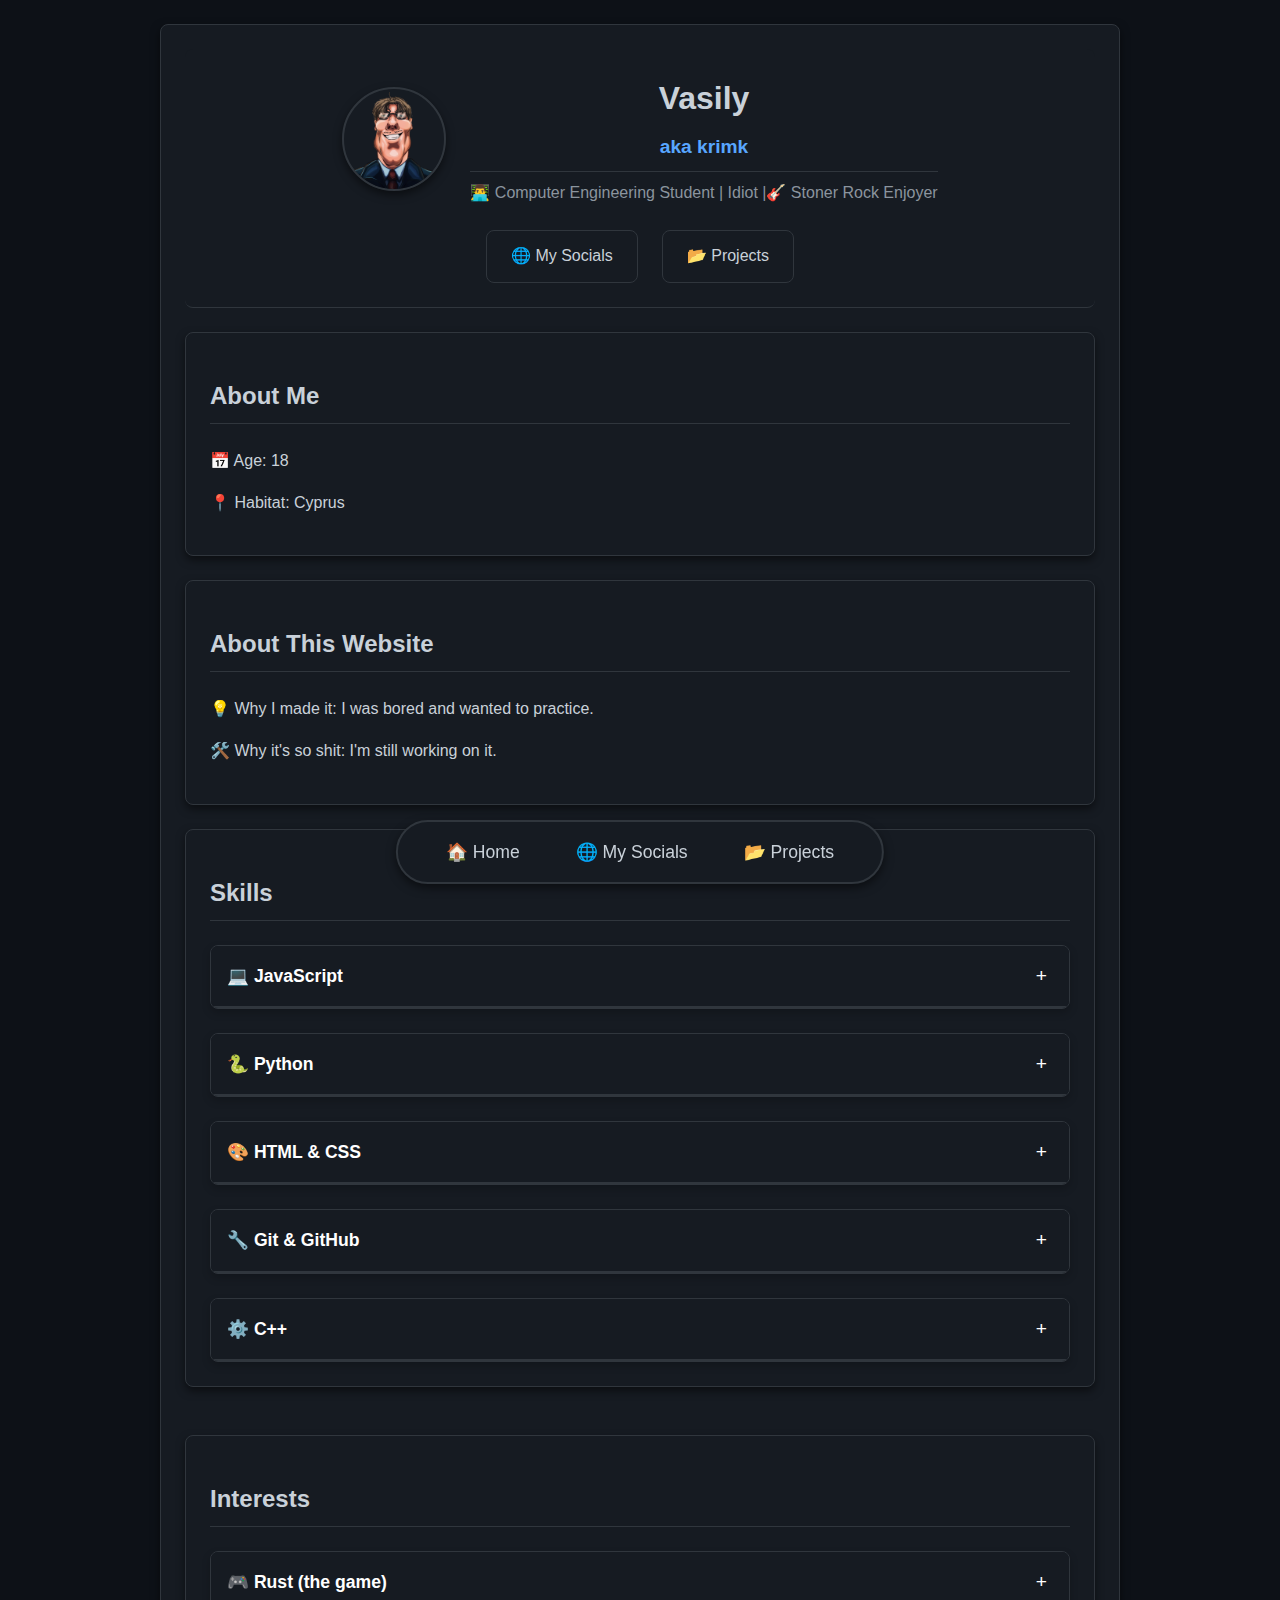
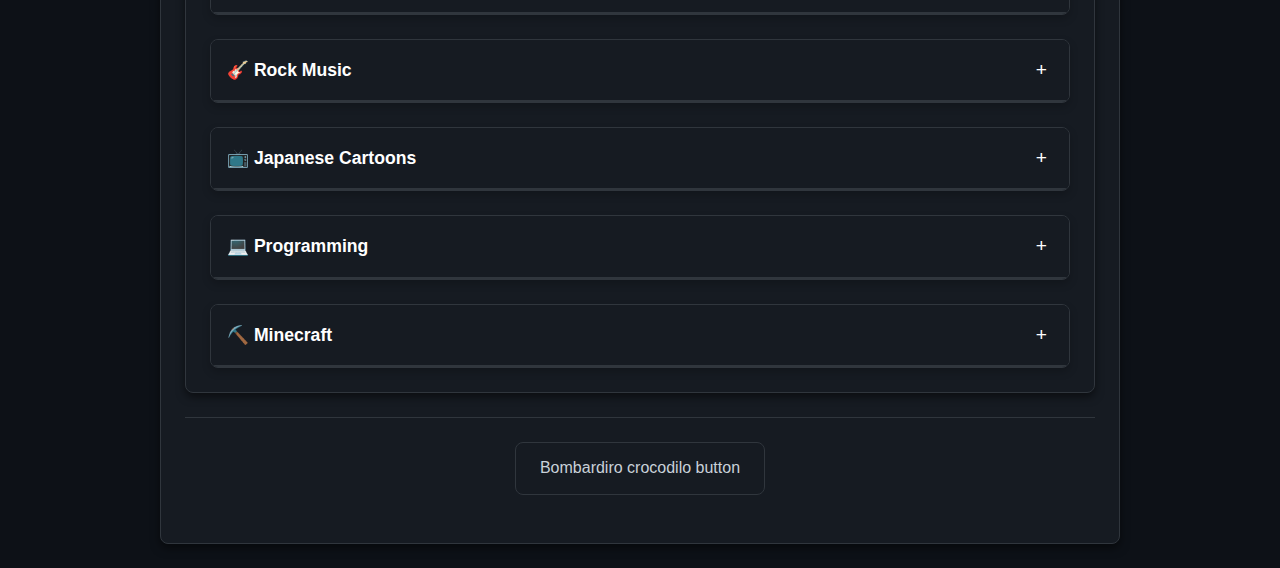
<file: index.html>
<!DOCTYPE html>
<html lang="en">
<head>
  <meta charset="UTF-8" />
  <meta name="viewport" content="width=device-width, initial-scale=1.0" />
  <title>Bio</title>
  <link rel="stylesheet" href="style.css" />
</head>
<body>
  <div class="wrapper">
    <nav>
      <ul>
        <li><a href="index.html">🏠 Home</a></li>
        <li><a href="socials.html">🌐 My Socials</a></li>
        <li><a href="projects.html">📂 Projects</a></li>
      </ul>
    </nav>
    <header>
      <div class="header-content">
        <img src="7743e830d1e3fbab66d3d19216eb1d4f.png" alt="Profile Picture" class="profile-pic" />
        <div class="header-text">
          <h1>Vasily</h1>
          <h2>aka krimk</h2>
          <p>👨‍💻 Computer Engineering Student | Idiot |🎸 Stoner Rock Enjoyer</p>
        </div>
      </div>
      <div class="header-buttons">
        <a href="socials.html" class="btn">🌐 My Socials</a>
        <a href="projects.html" class="btn">📂 Projects</a>
      </div>
    </header>
    <main>
      <section id="about-me" class="section">
        <h2>About Me</h2>
        <p>📅 Age: 18</p>
        <p>📍 Habitat: Cyprus</p>
      </section>
      <section id="about-website" class="section">
        <h2>About This Website</h2>
        <p>💡 Why I made it: I was bored and wanted to practice.</p>
        <p>🛠️ Why it's so shit: I'm still working on it.</p>
      </section>
      <section id="skills" class="section">
        <h2>Skills</h2>
        <div class="toggle-card-container">
          <div class="toggle-card">
            <div class="toggle-card-header">
              <span>💻 JavaScript</span>
              <button class="toggle-btn">+</button>
            </div>
            <div class="toggle-card-body">wizardry.</div>
          </div>
          <div class="toggle-card">
            <div class="toggle-card-header">
              <span>🐍 Python</span>
              <button class="toggle-btn">+</button>
            </div>
            <div class="toggle-card-body">Scripts, bots, and stuff.</div>
          </div>
          <div class="toggle-card">
            <div class="toggle-card-header">
              <span>🎨 HTML & CSS</span>
              <button class="toggle-btn">+</button>
            </div>
            <div class="toggle-card-body">I can make stuff look okay-ish... maybe.</div>
          </div>
          <div class="toggle-card">
            <div class="toggle-card-header">
              <span>🔧 Git & GitHub</span>
              <button class="toggle-btn">+</button>
            </div>
            <div class="toggle-card-body">I commit crimes. Often.</div>
          </div>
          <div class="toggle-card">
            <div class="toggle-card-header">
              <span>⚙️ C++</span>
              <button class="toggle-btn">+</button>
            </div>
            <div class="toggle-card-body">Bombardiro Crocodilo.</div>
          </div>
        </div>
      </section>
      <section id="interests" class="section">
        <h2>Interests</h2>
        <div class="toggle-card-container">
          <div class="toggle-card">
            <div class="toggle-card-header">
              <span>🎮 Rust (the game)</span>
              <button class="toggle-btn">+</button>
            </div>
            <div class="toggle-card-body">The game</div>
          </div>
          <div class="toggle-card">
            <div class="toggle-card-header">
              <span>🎸 Rock Music</span>
              <button class="toggle-btn">+</button>
            </div>
            <div class="toggle-card-body">It's cool</div>
          </div>
          <div class="toggle-card">
            <div class="toggle-card-header">
              <span>📺 Japanese Cartoons</span>
              <button class="toggle-btn">+</button>
            </div>
            <div class="toggle-card-body">The one piece. The one piece is real.</div>
          </div>
          <div class="toggle-card">
            <div class="toggle-card-header">
              <span>💻 Programming</span>
              <button class="toggle-btn">+</button>
            </div>
            <div class="toggle-card-body">It's fun (sometimes).</div>
          </div>
          <div class="toggle-card">
            <div class="toggle-card-header">
              <span>⛏️ Minecraft</span>
              <button class="toggle-btn">+</button>
            </div>
            <div class="toggle-card-body">Chicken jockey.</div>
          </div>
        </div>
      </section>
    </main>
    <footer>
      <a href="bombardiro.html" class="btn">Bombardiro crocodilo button</a>
    </footer>
  </div>
  <script src="script.js"></script>
</body>
</html>
</file>
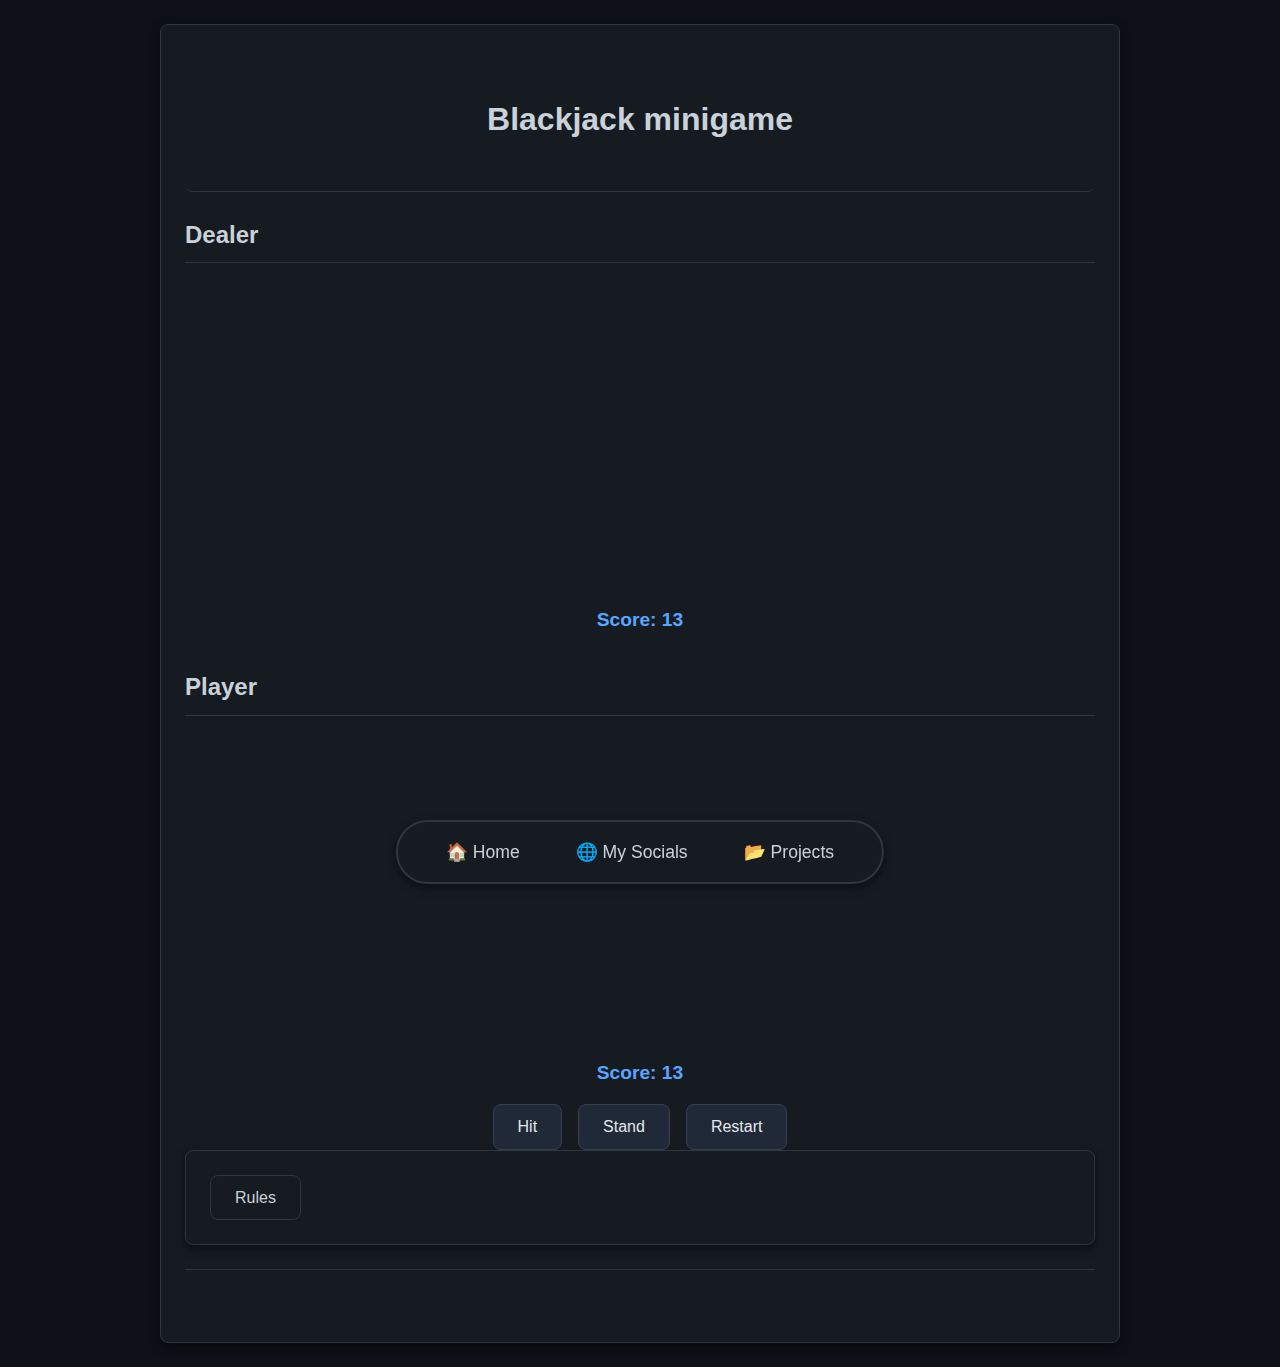
<file: blackjack.html>
<!DOCTYPE html>
<html lang="en">
<head>
  <meta charset="UTF-8">
  <meta name="viewport" content="width=device-width, initial-scale=1.0">
  <title>Blackjack minigame</title>
  <link rel="stylesheet" href="style.css">
</head>
<body>
  <div class="wrapper">
    <nav>
      <ul>
        <li><a href="index.html">🏠 Home</a></li>
        <li><a href="socials.html">🌐 My Socials</a></li>
        <li><a href="projects.html">📂 Projects</a></li>
      </ul>
    </nav>
    <header>
      <h1>Blackjack minigame</h1>
    </header>
    <main>
      <div id="game">
        <div id="dealer">
          <h2>Dealer</h2>
          <div id="dealer-cards" class="card-container"></div>
          <p id="dealer-score">Score: 0</p>
        </div>
        <p id="result"></p>
        <div id="player">
          <h2>Player</h2>
          <div id="player-cards" class="card-container"></div>
          <p id="player-score">Score: 0</p>
        </div>
        <div id="controls">
          <button id="hit">Hit</button>
          <button id="stand">Stand</button>
          <button id="restart">Restart</button>
        </div>
      </div>
      <div id="rules-container" class="section">
        <button id="rules-button" class="btn">Rules</button>
        <div id="rules-text" style="display: none;">
          <h3>Blackjack Rules</h3>
          <ul>
            <li>get as close to 21 as possible without exceeding it.</li>
            <li>Number cards are worth their face value.</li>
            <li>Face cards (Jack, Queen, King) are worth 10 points.</li>
            <li>Aces are worth 1 or 11 points, whichever is more favorable.</li>
          </ul>
        </div>
      </div>
    </main>
    <footer>
    </footer>
  </div>
  <script src="blackjack.js"></script>
  <script>
    document.getElementById('rules-button').addEventListener('click', () => {
      const rulesText = document.getElementById('rules-text');
      if (rulesText.style.display === 'none') {
        rulesText.style.display = 'block';
      } else {
        rulesText.style.display = 'none';
      }
    });
  </script>
</body>
</html>
</file>
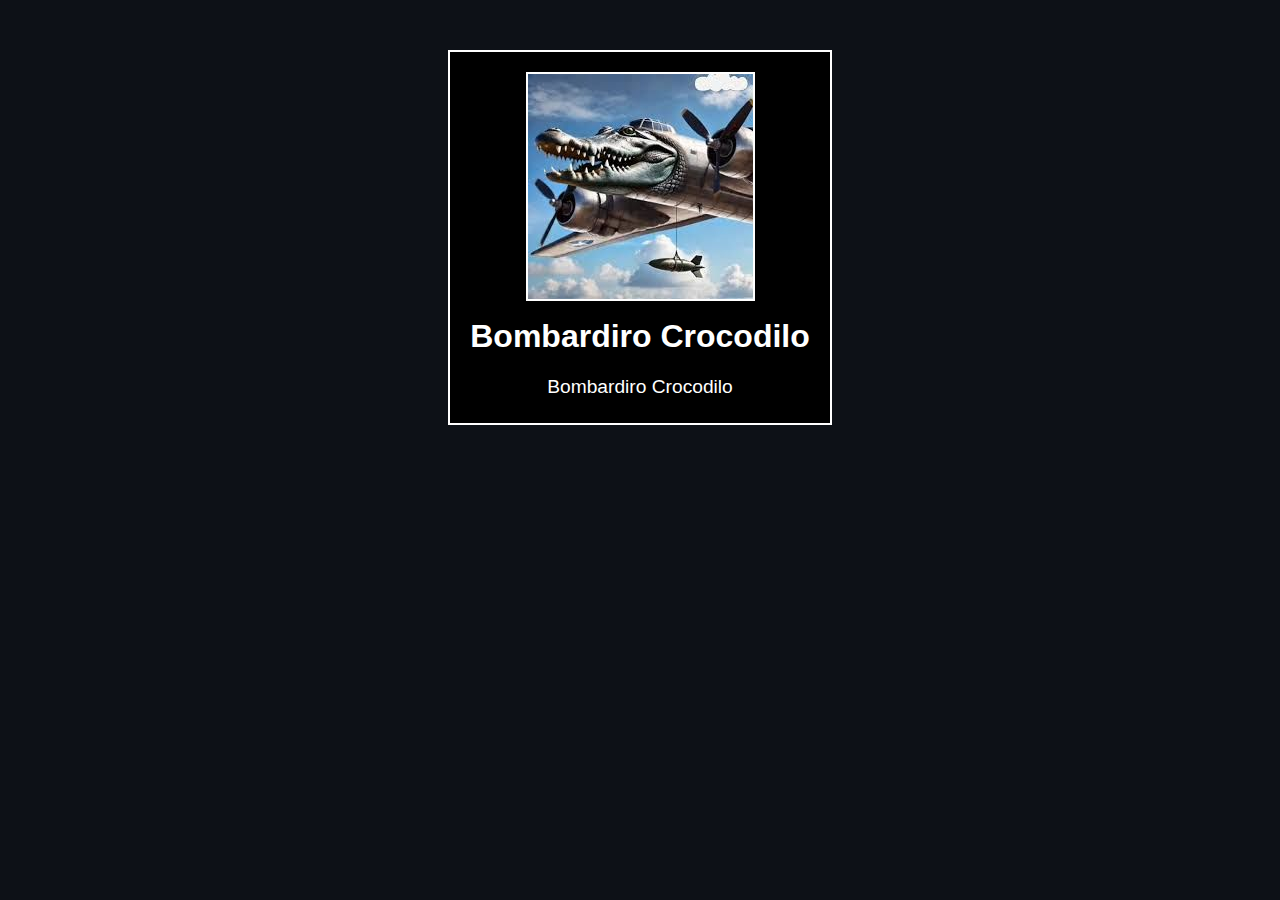
<file: bombardiro.html>
<!DOCTYPE html>
<html lang="en">
<head>
  <meta charset="UTF-8" />
  <meta name="viewport" content="width=device-width, initial-scale=1.0" />
  <title>Bombardiro Crocodilo</title>
  <link rel="stylesheet" href="style.css" />
  <style>
    .demotivator {
      display: flex;
      flex-direction: column;
      align-items: center;
      justify-content: center;
      text-align: center;
      background-color: black;
      color: white;
      padding: 20px;
      border: 2px solid white;
      max-width: 600px;
      margin: 50px auto;
    }
    .demotivator img {
      max-width: 100%;
      height: auto;
      border: 2px solid white;
    }
    .demotivator h1 {
      font-size: 2rem;
      margin: 10px 0;
    }
    .demotivator p {
      font-size: 1.2rem;
      margin: 0;
    }
  </style>
</head>
<body>
  <div class="demotivator">
    <img src="bombardiro.jpg" alt="Bombardiro Crocodilo" />
    <h1>Bombardiro Crocodilo</h1>
    <p>Bombardiro Crocodilo</p>
  </div>
</body>
</html>
</file>
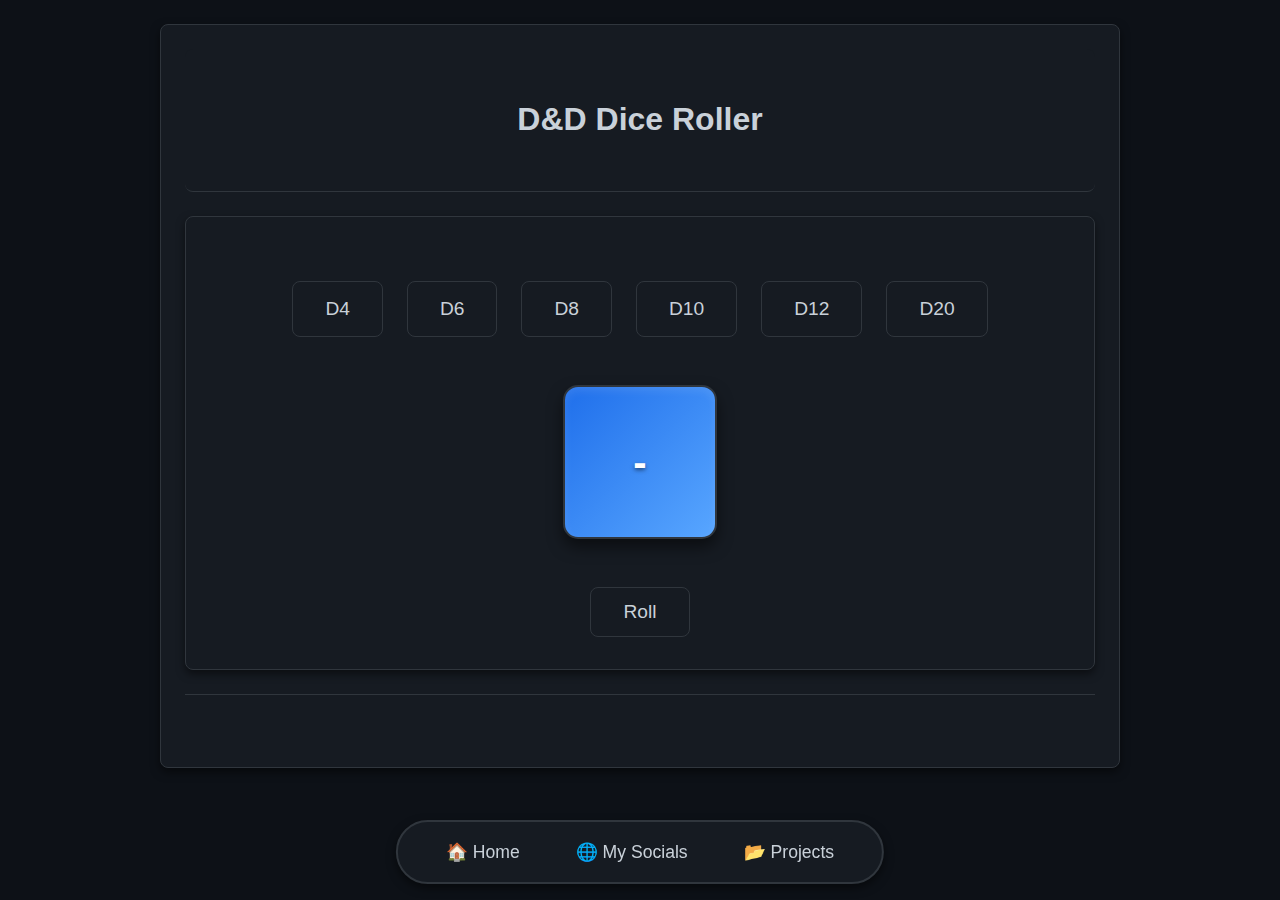
<file: dice.html>
<!DOCTYPE html>
<html lang="en">
<head>
  <meta charset="UTF-8" />
  <meta name="viewport" content="width=device-width, initial-scale=1.0" />
  <title>D&D Dice Roller</title>
  <link rel="stylesheet" href="style.css" />
  <script src="dice.js" defer></script>
</head>
<body>
  <div class="wrapper">
    <nav>
      <ul>
        <li><a href="index.html">🏠 Home</a></li>
        <li><a href="socials.html">🌐 My Socials</a></li>
        <li><a href="projects.html">📂 Projects</a></li>
      </ul>
    </nav>
    <header>
      <h1>D&D Dice Roller</h1>
    </header>
    <main>
      <section id="dice-roller" class="section">
        <div class="dice-container">
          <button class="dice-btn" id="roll-d4">D4</button>
          <button class="dice-btn" id="roll-d6">D6</button>
          <button class="dice-btn" id="roll-d8">D8</button>
          <button class="dice-btn" id="roll-d10">D10</button>
          <button class="dice-btn" id="roll-d12">D12</button>
          <button class="dice-btn" id="roll-d20">D20</button>
        </div>
        <div class="dice-result-container">
          <div id="dice-result">-</div>
        </div>
        <div class="roll-button-container">
          <button class="roll-btn" id="roll-dice-btn">Roll</button>
        </div>
      </section>
    </main>
    <footer>
    </footer>
  </div>
  <script src="script.js"></script>
  <script src="dice.js"></script>
</body>
</html>
</file>
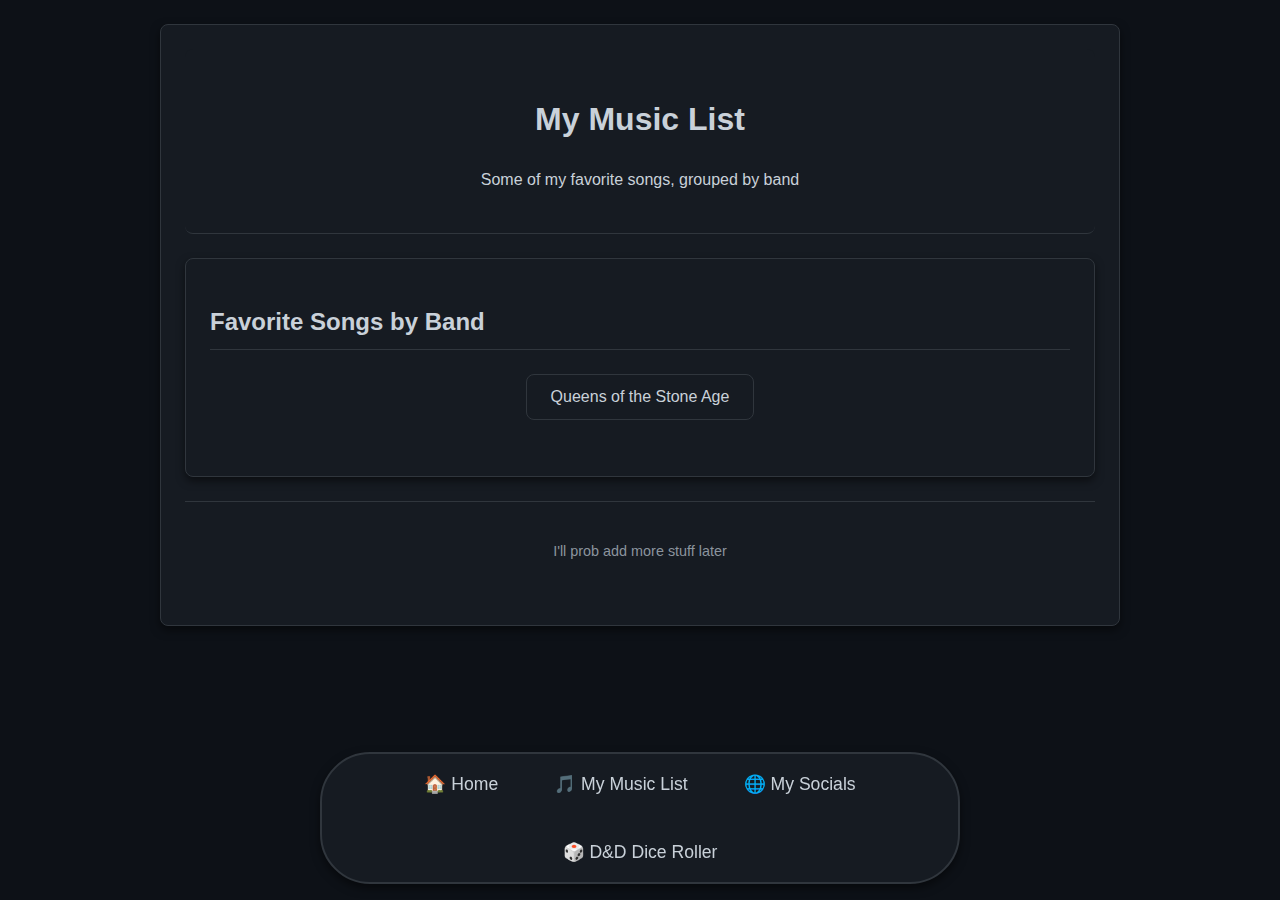
<file: music.html>
<!DOCTYPE html>
<html lang="en">
<head>
  <meta charset="UTF-8" />
  <meta name="viewport" content="width=device-width, initial-scale=1.0" />
  <title>My Music List</title>
  <link rel="stylesheet" href="style.css" />
</head>
<body>
  <div class="wrapper">
    <nav>
      <ul>
        <li><a href="index.html">🏠 Home</a></li>
        <li><a href="music.html">🎵 My Music List</a></li>
        <li><a href="socials.html">🌐 My Socials</a></li>
        <li><a href="dice.html">🎲 D&D Dice Roller</a></li>
      </ul>
    </nav>
    <header>
      <h1>My Music List</h1>
      <p>Some of my favorite songs, grouped by band</p>
    </header>
    <main>
      <section id="music" class="section">
        <h2>Favorite Songs by Band</h2>
        <div class="band-section">
          <button class="btn band-btn" onclick="toggleSongs(this)">Queens of the Stone Age</button>
          <ul class="song-list">
            <li>I sat by the ocean</li>
            <li>Autopilot</li>
            <li>Little Sister</li>
          </ul>
        </div>
      </section>
    </main>
    <footer>
      <p>I'll prob add more stuff later</p>
    </footer>
  </div>
  <script src="script.js"></script>
  <script src="music.js"></script>
</body>
</html>
</file>
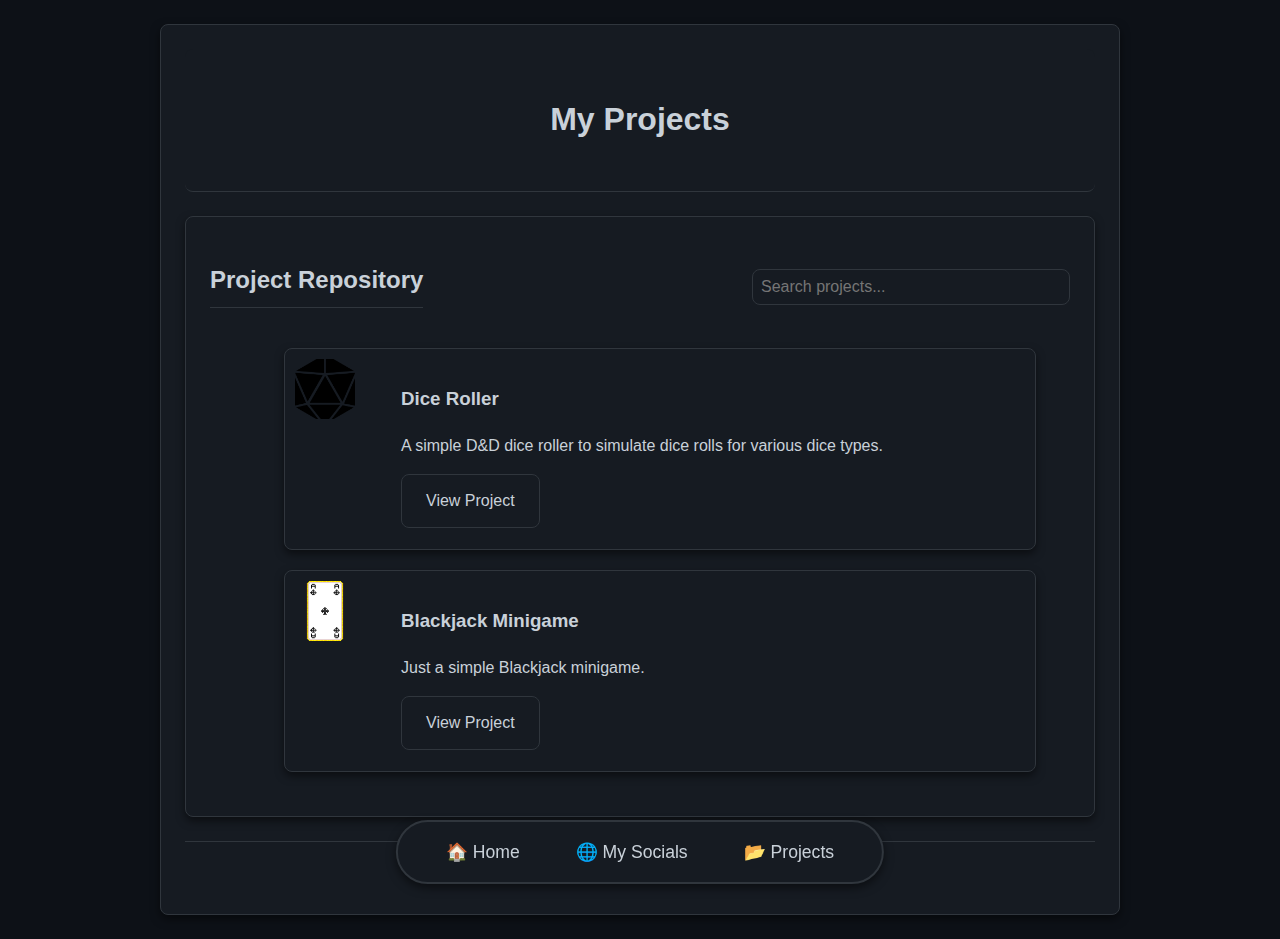
<file: projects.html>
<!DOCTYPE html>
<html lang="en">
<head>
  <meta charset="UTF-8" />
  <meta name="viewport" content="width=device-width, initial-scale=1.0" />
  <title>Projects</title>
  <link rel="stylesheet" href="style.css" /> 
</head>
<body>
  <div class="wrapper">
    <nav>
      <ul>
        <li><a href="index.html">🏠 Home</a></li>
        <li><a href="socials.html">🌐 My Socials</a></li>
        <li><a href="projects.html">📂 Projects</a></li>
      </ul>
    </nav>
    <header>
      <h1>My Projects</h1>
    </header>
    <main>
      <section id="projects" class="section">
        <div style="display: flex; justify-content: space-between; align-items: center;">
          <h2>Project Repository</h2>
          <input type="text" id="search-bar" placeholder="Search projects..." style="padding: 0.5rem; border: 1px solid var(--border); border-radius: var(--radius);" />
        </div>
        <ul class="project-list">
          <li class="project-card">
            <div class="project-image">
              <img src="dice.png" alt="Dice Project" />
            </div>
            <div class="project-details">
              <h3>Dice Roller</h3>
              <p>A simple D&D dice roller to simulate dice rolls for various dice types.</p>
              <a href="dice.html" class="btn">View Project</a>
            </div>
          </li>
          <li class="project-card">
            <div class="project-image">
              <img src="Clubs 1.png" alt="Blackjack Project" />
            </div>
            <div class="project-details">
              <h3>Blackjack Minigame</h3>
              <p>Just a simple Blackjack minigame.</p>
              <a href="blackjack.html" class="btn">View Project</a>
            </div>
          </li>
        </ul>
      </section>
    </main>
    <footer>
    </footer>
  </div>
  <script src="script.js"></script> 
</body>
</html>
</file>
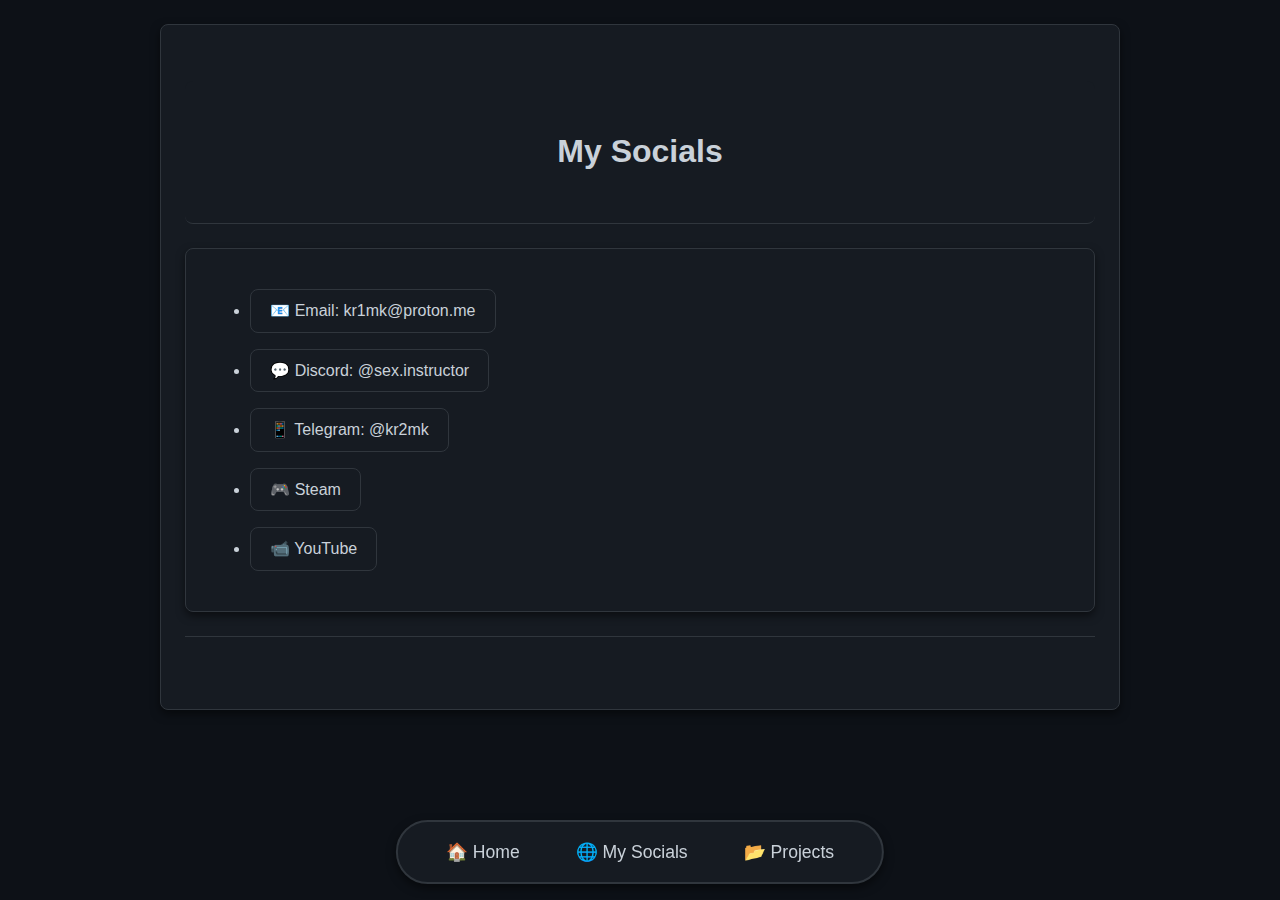
<file: socials.html>
<!DOCTYPE html>
<html lang="en">
<head>
  <meta charset="UTF-8" />
  <meta name="viewport" content="width=device-width, initial-scale=1.0" />
  <title>My Socials</title>
  <link rel="stylesheet" href="style.css" />
</head>
<body class="socials-page">
    <div class="wrapper">
    <nav>
        <ul>
          <li><a href="index.html">🏠 Home</a></li>
          <li><a href="socials.html">🌐 My Socials</a></li>
          <li><a href="projects.html">📂 Projects</a></li>
        </ul>
      </nav>
  <header>
    <h1>My Socials</h1>
  </header>

  <main>
    <section id="socials" class="section">
      <ul class="social-links">
        <li><a class="btn">📧 Email: kr1mk@proton.me</a></li>
        <li><a class="btn">💬 Discord: @sex.instructor</a></li>
        <li><a class="btn">📱 Telegram: @kr2mk</a></li>
        <li><a href="https://steamcommunity.com/id/krimk/" class="btn">🎮 Steam</a></li>
        <li><a href="https://www.youtube.com/@kr1mk" class="btn">📹 YouTube</a></li>
      </ul>
    </section>
  </main>

  <footer>
  </footer>
</div>
  <script src="script.js"></script>
</body>
</html>
</file>
<file: style.css>
:root {
    --bg: #0d1117;
    --card-bg: #161b22;
    --border: #30363d;
    --text: #c9d1d9;
    --accent: #58a6ff;
    --muted-text: #8b949e;
    --shadow: rgba(0, 0, 0, 0.5);
    --font: 'Segoe UI', Tahoma, Geneva, Verdana, sans-serif;
    --spacing: 1.5rem;
    --radius: 8px;
}

body {
    margin: 0;
    padding: 0;
    background-color: var(--bg);
    color: var(--text);
    font-family: var(--font);
    display: flex;
    justify-content: center;
    align-items: flex-start;
    min-height: 100vh;
    line-height: 1.6;
}

.wrapper {
    width: 100%;
    max-width: 960px;
    padding: var(--spacing);
    box-sizing: border-box;
    background-color: var(--card-bg);
    border: 1px solid var(--border);
    box-shadow: 0 4px 10px var(--shadow);
    border-radius: var(--radius);
    margin: var(--spacing) auto;
}

header {
    padding: var(--spacing);
    text-align: center;
    margin-bottom: var(--spacing);
    background-color: var(--card-bg);
    border-bottom: 1px solid var(--border);
    border-radius: var(--radius);
}

.header-content {
    display: flex;
    align-items: center;
    justify-content: center;
    gap: var(--spacing);
    flex-wrap: wrap;
}

.profile-pic {
    width: 100px;
    height: 100px;
    object-fit: cover;
    border-radius: 50%;
    border: 2px solid var(--border);
    box-shadow: 0 4px 8px var(--shadow);
    transition: transform 0.3s ease;
}

.profile-pic:hover {
    transform: none; 
}

.header-text {
    text-align: center;
}

.header-text h1 {
    margin: 0;
    font-size: 2rem;
    color: var(--text);
}

.header-text h2 {
    font-size: 1.2rem;
    margin: 0.5rem 0;
    color: var(--accent);
}

.header-text p {
    margin: 0;
    font-size: 1rem;
    color: var(--muted-text);
}

.header-buttons {
    margin-top: var(--spacing);
    display: flex;
    justify-content: center;
    gap: var(--spacing);
    flex-wrap: wrap;
}

.header-buttons .btn {
    background-color: var(--card-bg);
    border: 1px solid var(--border);
    border-radius: var(--radius);
    padding: 0.8rem 1.5rem;
    font-size: 1rem;
    color: var(--text);
    cursor: pointer;
    transition: all 0.3s ease;
    text-align: center;
}

.header-buttons .btn:hover {
    background-color: var(--border);
    color: var(--text);
    transform: scale(1.05);
}

.header-buttons .btn:active {
    transform: translateY(1px);
    background-color: #0e1116;
}

.btn, .band-btn, .dice-btn, .roll-btn {
    background-color: var(--card-bg);
    border: 1px solid var(--border);
    border-radius: var(--radius);
    padding: 0.8rem 1.5rem;
    font-size: 1rem;
    color: var (--text);
    cursor: pointer;
    transition: all 0.3s ease;
    text-align: center;
    box-shadow: none;
}

.btn {
    text-decoration: none;
    display: inline-block;
    text-align: center;
    cursor: pointer;
}

.btn:hover, .band-btn:hover, .dice-btn:hover, .roll-btn:hover {
    background-color: var(--border);
    color: var (--text);
    transform: scale(1.05);
}

.btn:active, .band-btn:active, .dice-btn:active, .roll-btn:active {
    transform: translateY(1px);
    background-color: #1c2128;
}

.skills, .interest-list {
    list-style: none;
    padding: 0;
    margin: 0;
    display: flex;
    flex-wrap: wrap;
    gap: var(--spacing);
}

.skill-item, .interest-item {
    background: rgba(255, 255, 255, 0.1);
    border: 1px solid rgba(255, 255, 255, 0.2);
    border-radius: var(--radius);
    padding: 1rem;
    box-shadow: 0 8px 32px rgba(0, 0, 0, 0.2);
    backdrop-filter: blur(10px);
    transition: transform 0.2s ease, background-color 0.2s ease;
    display: flex;
    flex-direction: column;
    align-items: center;
    text-align: center;
    cursor: pointer;
}

.skill-item:hover, .interest-item:hover {
    transform: scale(1.05);
    background: rgba(255, 255, 255, 0.2);
}

.skill-name, .interest-name {
    font-weight: bold;
    font-size: 1.1rem;
    color: var(--accent);
    margin-bottom: 0.5rem;
}

.skill-description, .interest-description {
    font-size: 0.9rem;
    color: var(--muted-text);
}

#interests {
    margin-top: 3rem;
}

.interest-columns {
    display: flex;
    flex-direction: column;
    gap: 2rem;
}

.interest-group {
    width: 100%;
}

.interest-group h3 {
    font-size: 1.2rem;
    color: var(--accent);
    margin-bottom: 1rem;
}

@media (min-width: 768px) {
    .interest-columns {
        flex-direction: row;
        justify-content: space-between;
    }

    .interest-group {
        width: 48%;
    }
}

.reveal-box {
    position: relative;
    display: flex;
    flex-direction: column;
    align-items: center;
    text-align: center;
    cursor: pointer;
}

.reveal-text {
    max-height: 0;
    overflow: hidden;
    color: var(--muted-text);
    padding: 0;
    border: 1px solid var(--border);
    border-radius: var(--radius);
    background-color: var(--card-bg);
    font-size: 0.9rem;
    opacity: 0;
    transition: max-height 0.5s ease, opacity 0.5s ease, padding 0.3s ease;
}

.reveal-box.active .reveal-text {
    opacity: 1;
    padding: 0.5rem;
    margin-top: 0.5rem;
}

.band-section {
    margin-bottom: 2rem;
    text-align: center;
}

.song-list {
    display: none;
    margin-top: 1rem;
    list-style: none;
    padding: 0;
}

.song-list li {
    margin: 0.5rem 0;
    color: var(--text);
}

.header-btn {
    display: inline-block;
    margin-top: 1rem;
    padding: 0.5rem 1.2rem;
    background-color: var(--card-bg);
    color: var(--text);
    border: 1px solid var(--border);
    border-radius: var(--radius);
    text-decoration: none;
    font-size: 1rem;
    transition: all 0.2s ease;
}

.header-btn:hover {
    background-color: var(--border);
    color: var(--accent);
    transform: scale(1.05);
}

.social-links li {
    margin-bottom: 1rem;
}

.social-links a {
    display: inline-block;
    padding: 0.5rem 1.2rem;
    background-color: var(--card-bg);
    color: var(--text);
    border: 1px solid var(--border);
    border-radius: var(--radius);
    text-decoration: none;
    font-size: 1rem;
    transition: all 0.2s ease;
}

.social-links a:hover {
    background-color: var(--border);
    color: var (--accent);
    transform: scale(1.05);
}

nav {
    position: fixed;
    bottom: 1rem;
    left: 50%;
    transform: translateX(-50%);
    padding: 0.5rem 2rem;
    background-color: var(--card-bg);
    color: var(--text);
    border-radius: 50px;
    box-shadow: 0 4px 10px var(--shadow);
    z-index: 10;
    text-align: center;
    border: 2px solid var(--border);
}

nav ul {
    list-style: none;
    padding: 0;
    margin: 0;
    display: flex;
    justify-content: center;
    gap: var(--spacing);
    flex-wrap: wrap;
}

nav ul li {
    margin: 0;
}

nav ul li a {
    display: block;
    color: var(--text);
    text-decoration: none;
    font-size: 1.1rem;
    padding: 0.5rem 1rem;
    border-radius: var(--radius);
    transition: all 0.2s ease;
}

nav ul li a:hover {
    background-color: var(--border);
    color: var(--accent);
    transform: scale(1.05);
}

#dice-roller {
    padding: 2rem;
    text-align: center;
}

.dice-container {
    display: flex;
    justify-content: center;
    gap: var(--spacing);
    margin-top: 2rem;
    flex-wrap: wrap;
}

.dice-btn {
    background-color: var(--card-bg);
    border: 1px solid var(--border);
    border-radius: var(--radius);
    padding: 1rem 2rem;
    font-size: 1.2rem;
    color: var(--text);
    cursor: pointer;
    transition: all 0.3s ease;
}

.dice-btn:hover {
    background-color: var(--border);
    color: var(--text);
    transform: scale(1.05);
}

.dice-btn:active {
    transform: translateY(1px);
    background-color: #1c2128;
}

.result-container {
    margin-top: 2rem;
}

.dice-result-container {
    margin: 3rem auto;
    background: linear-gradient(135deg, #1f6feb, #58a6ff);
    border: 2px solid var(--border);
    display: flex;
    align-items: center;
    justify-content: center;
    box-shadow: 0 8px 15px var(--shadow), inset 0 4px 8px rgba(255, 255, 255, 0.1);
    border-radius: 15px;
    width: 150px;
    height: 150px;
    transition: transform 0.3s ease, box-shadow 0.3s ease, background 0.3s ease;
}

.dice-result-container:hover {
    transform: scale(1.1);
    box-shadow: 0 15px 30px rgba(0, 0, 0, 0.6), 0 0 20px #58a6ff;
    background: linear-gradient(135deg, #58a6ff, #1f6feb);
}

#dice-result {
    color: white;
    font-size: 2.5rem;
    font-weight: bold;
    text-shadow: 0 2px 4px rgba(0, 0, 0, 0.5);
    text-align: center;
    transition: transform 0.2s ease;
}

#dice-result.bounce {
    transform: scale(1.2);
}

.music-page header,
.socials-page header {
    text-align: center;
    margin-top: 2rem;
}

.roll-btn {
    background-color: var(--card-bg);
    color: var(--text);
    border: 1px solid var(--border);
    padding: 0.8rem 2rem;
    font-size: 1.2rem;
    border-radius: var(--radius);
    cursor: pointer;
    transition: all 0.3s ease;
    text-align: center;
}

.roll-btn:hover {
    background-color: var(--border);
    color: var(--text);
    transform: scale(1.05);
}

.roll-btn:active {
    transform: translateY(1px);
    background-color: #1c2128;
}

.roll-button-container {
    display: flex;
    justify-content: center;
    margin-top: 1rem;
}

.about-section {
    padding: 1.5rem;
    margin-bottom: 2rem;
    border: 1px solid var(--border);
    border-radius: 8px;
    background-color: #0e1116;
    box-shadow: 0 4px 8px rgba(0, 0, 0, 0.4);
}

#about-me {
}

#about-website {
}

.skills-section {
    padding: 1.5rem;
    margin-bottom: 2rem;
    border: 1px solid var(--border);
    border-radius: 8px;
    background-color: #12181f;
    box-shadow: 0 4px 8px rgba(0, 0, 0, 0.3);
    border-left: none;
}

.interests-section {
    padding: 1.5rem;
    margin-bottom: 2rem;
    border: 1px solid var(--border);
    border-radius: 8px;
    background-color: #161b22;
    box-shadow: 0 4px 8px rgba(0, 0, 0, 0.3);
    border-left: none;
}

.music-section {
    padding: 1.5rem;
    margin-bottom: 2rem;
    border: 1px solid var(--border);
    border-radius: 8px;
    background-color: #1a1f26;
    box-shadow: 0 4px 8px rgba(0, 0, 0, 0.3);
}

.socials-section {
    padding: 1.5rem;
    margin-bottom: 2rem;
    border: 1px solid var(--border);
    border-radius: 8px;
    background-color: #1a1f26;
    box-shadow: 0 4px 8px rgba(0, 0, 0, 0.3);
}

.dice-section {
    padding: 1.5rem;
    margin-bottom: 2rem;
    border: 1px solid var(--border);
    border-radius: 8px;
    background-color: #1a1f26;
    box-shadow: 0 4px 8px rgba(0, 0, 0, 0.3);
}

@media (max-width: 768px) {
    .wrapper {
        padding: var(--spacing-small);
    }

    .header-content {
        flex-direction: column;
    }

    .interest-columns {
        flex-direction: column;
    }

    nav ul {
        flex-direction: column;
        align-items: center;
    }

    .dice-container {
        flex-direction: column;
    }

    .dice-result-container {
        width: 100px;
        height: 100px;
    }

    #dice-result {
        font-size: 1.5rem;
    }

    .project-card {
        width: 100%; /* Make cards take full width on smaller screens */
        height: auto; /* Adjust height to fit content */
        margin: 10px 0; /* Add spacing between cards */
    }

    .project-image img {
        width: 50px; /* Adjust image size for smaller screens */
        height: 50px;
    }

    .project-details {
        margin-left: 70px; /* Adjust margin for smaller screens */
        padding: 0.5rem;
    }

    .project-card {
        width: 90%; /* Reduce width for better fit on mobile */
        margin: 10px auto; /* Center cards with spacing */
    }
}

main {
    width: 100%;
    text-align: left;
}

.section {
    margin-bottom: var(--spacing);
    padding: var(--spacing);
    border: 1px solid var(--border);
    border-radius: var(--radius);
    background-color: var(--card-bg);
    box-shadow: 0 4px 8px var(--shadow);
}

h2 {
    font-size: 1.5rem;
    margin-bottom: var(--spacing);
    color: var(--text);
    border-bottom: 1px solid var(--border);
    padding-bottom: 0.5rem;
}

.skills, .interest-list {
    list-style: none;
    padding: 0;
    margin: 0;
    display: flex;
    flex-wrap: wrap;
    gap: var(--spacing);
}

.skills li, .interest-list li {
    background-color: var(--card-bg);
    border: 1px solid var(--border);
    border-radius: var(--radius);
    padding: 0.8rem;
    box-shadow: 0 2px 4px var(--shadow);
    transition: transform 0.2s ease;
}

.skills li:hover, .interest-list li:hover {
    transform: scale(1.05);
}

footer {
    text-align: center;
    padding: var(--spacing);
    border-top: 1px solid var(--border);
    font-size: 0.9rem;
    color: var(--muted-text);
}

.reveal-header {
    background-color: var(--card-bg);
    border: 1px solid var(--border);
    border-radius: var(--radius);
    padding: 0.8rem 1.5rem;
    font-size: 1rem;
    color: var(--text);
    cursor: pointer;
    text-align: center;
    transition: all 0.3s ease;
}

.reveal-header:hover {
    background-color: var(--border);
    color: var(--accent);
    transform: scale(1.05);
}

.reveal-text {
    max-height: 0;
    overflow: hidden;
    color: var(--muted-text);
    padding: 0;
    border: 1px solid var(--border);
    border-radius: var(--radius);
    background-color: var(--card-bg);
    font-size: 0.9rem;
    opacity: 0;
    transition: max-height 0.5s ease, opacity 0.5s ease, padding 0.3s ease;
}

.reveal-box.active .reveal-text {
    opacity: 1;
    padding: 0.5rem;
    margin-top: 0.5rem;
}

.card-container {
    display: flex;
    flex-wrap: wrap;
    gap: var(--spacing);
    justify-content: center;
}

.card {
    background-color: var(--card-bg);
    border: 1px solid var(--border);
    border-radius: var(--radius);
    width: 200px;
    text-align: center;
    cursor: pointer;
    transition: transform 0.3s ease, background-color 0.3s ease;
}

.card:hover {
    transform: scale(1.05);
    background-color: var(--border);
}

.card-header {
    padding: 1rem;
    font-size: 1.2rem;
    font-weight: bold;
    color: var(--accent);
    border-bottom: 1px solid var(--border);
}

.card-body {
    max-height: 0;
    overflow: hidden;
    padding: 0;
    font-size: 0.9rem;
    color: var(--muted-text);
    transition: max-height 0.3s ease, padding 0.3s ease;
}

.card.active .card-body {
    max-height: 100px;
    padding: 1rem;
}

.accordion {
    display: flex;
    flex-direction: column;
    gap: var(--spacing);
}

.accordion-item {
    border: 1px solid var(--border);
    border-radius: var(--radius);
    overflow: hidden;
    background-color: var(--card-bg);
    transition: all 0.3s ease;
}

.accordion-header {
    background-color: var(--card-bg);
    color: var(--text);
    padding: 1rem;
    font-size: 1.1rem;
    font-weight: bold;
    text-align: left;
    border: none;
    outline: none;
    cursor: pointer;
    transition: background-color 0.3s ease, color 0.3s ease;
}

.accordion-header:hover {
    background-color: var(--border);
    color: var(--accent);
}

.accordion-body {
    max-height: 0;
    overflow: hidden;
    padding: 0 1rem;
    font-size: 0.9rem;
    color: var(--muted-text);
    transition: max-height 0.3s ease, padding 0.3s ease;
}

.accordion-item.active .accordion-body {
    max-height: 100px;
    padding: 1rem;
}

.toggle-card-container {
    display: flex;
    flex-direction: column;
    gap: var(--spacing);
}

.toggle-card {
    border: 1px solid var(--border);
    border-radius: var(--radius);
    background-color: var(--card-bg);
    overflow: hidden;
    transition: all 0.3s ease;
    box-shadow: 0 4px 8px rgba(0, 0, 0, 0.2);
}

.toggle-card:hover {
    transform: scale(1.02);
    box-shadow: 0 6px 12px rgba(0, 0, 0, 0.3);
}

.toggle-card-header {
    display: flex;
    justify-content: space-between;
    align-items: center;
    padding: 1rem;
    font-size: 1.1rem;
    font-weight: bold;
    color: white;
    cursor: pointer;
    background-color: var(--card-bg);
    border-bottom: 1px solid var(--border);
    transition: background-color 0.3s ease, color 0.3s ease;
}

.toggle-card-header:hover {
    background-color: var(--border);
    color: var(--text);
}

.toggle-btn {
    background: none;
    border: none;
    color: white;
    font-size: 1.2rem;
    cursor: pointer;
    transition: transform 0.3s ease, color 0.3s ease;
}

.toggle-btn:hover {
    color: var(--text);
}

.toggle-card-body {
    max-height: 0;
    overflow: hidden;
    padding: 0 1rem;
    font-size: 0.9rem;
    color: var(--muted-text);
    background-color: rgba(255, 255, 255, 0.05);
    border-top: 1px solid var(--border);
    transition: max-height 0.3s ease, padding 0.3s ease, background-color 0.3s ease;
}

.toggle-card.active .toggle-card-body {
    max-height: 100px;
    padding: 1rem;
    background-color: rgba(255, 255, 255, 0.1);
}

.toggle-card.active .toggle-btn {
    transform: rotate(45deg);
    transition: transform 0.3s ease;
}

@keyframes bounce {
    0%, 100% {
        transform: translateY(0);
    }
    50% {
        transform: translateY(-10px);
    }
}

.bounce {
    animation: bounce 0.3s ease;
}
#music-player {
    text-align: center;
    margin-top: 2rem;
    color: var(--text); 
}

.player-container {
    background-color: var(--card-bg); 
    border: 1px solid var(--border); 
    border-radius: var(--radius);
    padding: 1rem;
    box-shadow: 0 4px 8px var(--shadow);
}

audio {
    width: 100%;
    max-width: 300px;
    margin: 1rem auto;
    display: block;
    background-color: var(--card-bg); 
    color: var(--text); 
}

#now-playing {
    color: var(--accent); 
    font-weight: bold;
}

.project-card {
  width: 750px; 
  height: 200px; 
  margin: 0 auto; 
  position: relative;
  border: 1px solid var(--border);
  border-radius: var(--radius);
  overflow: hidden;
  box-shadow: 0 4px 8px var(--shadow);
  background-color: var(--card-bg);
  opacity: 0;
  transform: translateY(20px);
  animation: fadeIn 0.5s ease forwards;
  margin-bottom: 20px; 
}

.project-image img {
  width: 60px; 
  height: 60px; 
  position: absolute;
  top: 10px;
  left: 10px; 
  object-fit: cover;
  border-radius: var(--radius);
}

.project-details {
  margin-left: 100px; 
  padding: 1rem;
}

#search-bar {
  width: 300px; 
  padding: 0.5rem;
  border: 1px solid var(--border);
  border-radius: var(--radius);
  background-color: var(--card-bg);
  color: var(--text);
  font-size: 1rem;
  transition: border-color 0.3s ease;
}

#search-bar:focus {
  outline: none;
  border-color: var(--accent);
  box-shadow: 0 0 5px var(--accent);
}


.project-card:hover {
  transform: scale(1.05) rotate(1deg); 
  box-shadow: 0 10px 20px rgba(0, 0, 0, 0.5); 
  transition: transform 0.3s ease, box-shadow 0.3s ease; 
}


.project-card h3:hover {
  color: var(--accent);
  text-decoration: underline;
  cursor: pointer;
}


@keyframes fadeIn {
  to {
    opacity: 1;
    transform: translateY(0);
  }
}

.btn, .band-btn, .dice-btn, .roll-btn, .header-btn, .social-links a {
  color: var(--text); 
  text-decoration: none; 
}

.btn:visited, .band-btn:visited, .dice-btn:visited, .roll-btn:visited, .header-btn:visited, .social-links a:visited {
  color: var(--text); 
}

#player-score, #dealer-score {
    font-size: 1.2rem;
    font-weight: bold;
    margin: 1rem 0;
    text-align: center;
    color: var(--accent);
}

#controls {
    display: flex;
    justify-content: center;
    gap: 1rem;
    margin-top: 1rem;
}

#controls button {
    background-color: #1f2937;
    color: #e5e7eb;
    border: 1px solid #374151;
    border-radius: 8px;
    padding: 0.8rem 1.5rem;
    font-size: 1rem;
    cursor: pointer;
    transition: background-color 0.3s ease, transform 0.2s ease;
}

#controls button:hover {
    background-color: #374151;
    transform: scale(1.05);
}

#controls button:active {
    background-color: #111827;
    transform: scale(0.95);
}

#controls button:disabled {
    background-color: #374151;
    color: #6b7280;
    cursor: not-allowed;
    transform: none;
    box-shadow: none;
}

.card-container {
    display: flex;
    justify-content: center;
    gap: 0.5rem;
    margin-top: 1rem;
}

.result-text {
    font-size: 1.5rem;
    font-weight: bold;
    text-align: center;
    margin-top: 1rem;
    color: var(--text);
}

#result {
    font-size: 2rem;
    font-weight: bold;
    text-align: center;
    margin-top: 1.5rem;
    color: #ff4d4d; /* Red for lose */
    text-shadow: 0 0 10px rgba(255, 77, 77, 0.8);
    animation: pulse 1s infinite;
}

#result.win {
    color: #4caf50; /* Green for win */
    text-shadow: 0 0 10px rgba(76, 175, 80, 0.8);
}

@keyframes pulse {
    0%, 100% {
        transform: scale(1);
    }
    50% {
        transform: scale(1.1);
    }
}
</file>
